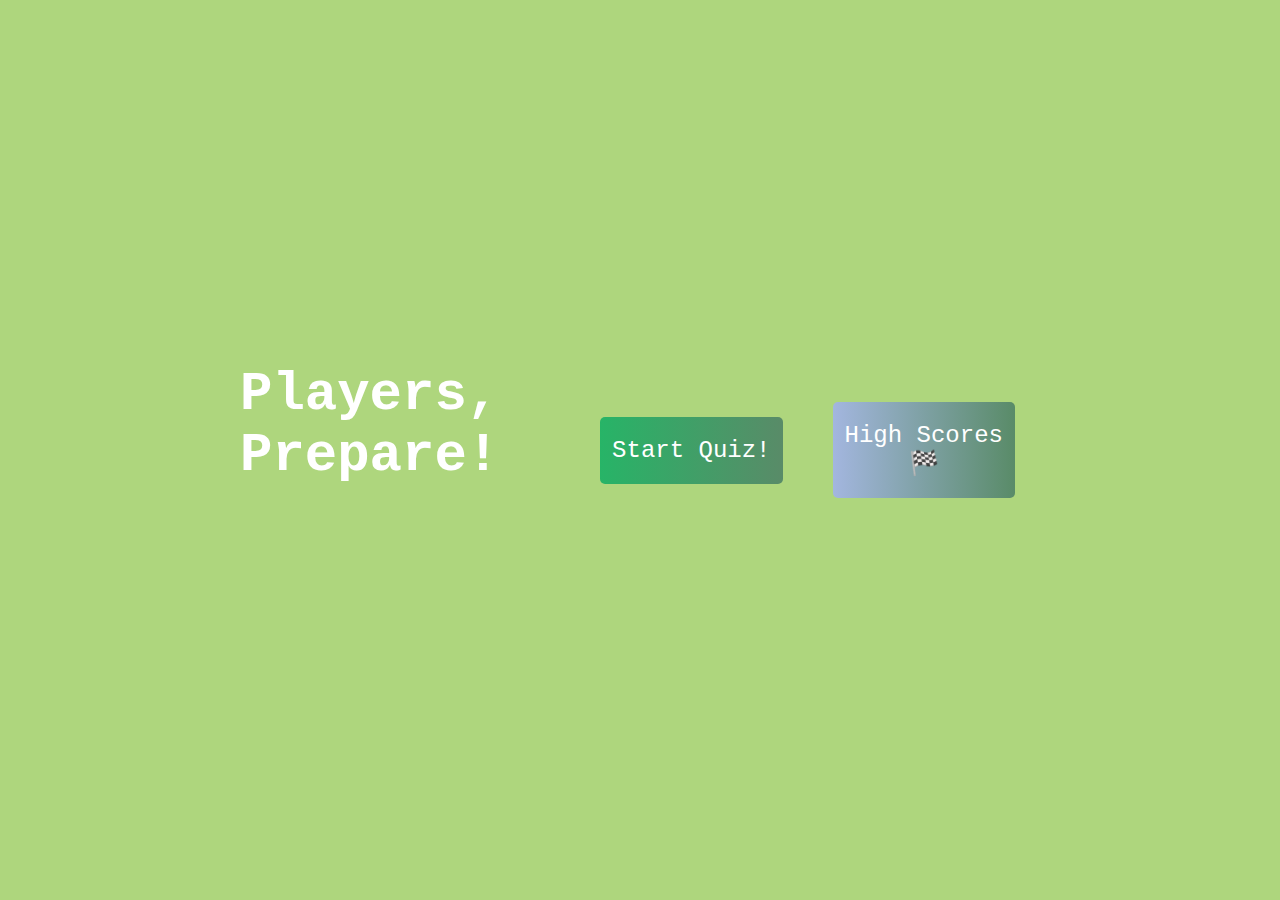
<file: index.html>
<!DOCTYPE html>
<html lang="en">
<head>
    <meta charset="UTF-8">
    <meta http-equiv="X-UA-Compatible" content="IE=edge">
    <meta name="viewport" content="width=device-width, initial-scale=1.0">
    <title>Coding Quiz!</title>
    <link rel="stylesheet" href="./assets/style.css">
</head>

<body>
    <div class="container">
        <div id="home" class="flex-column flex-center"></div>
            <h1>Players, Prepare!</h1>

            <a href="./game.html" class="btn">Start Quiz!</a>
            <a href="/highscores.html" id="highscore-btn"class="btn">High Scores 🏁</a>
        </div>
    </div>

</body>
</html>
</file>
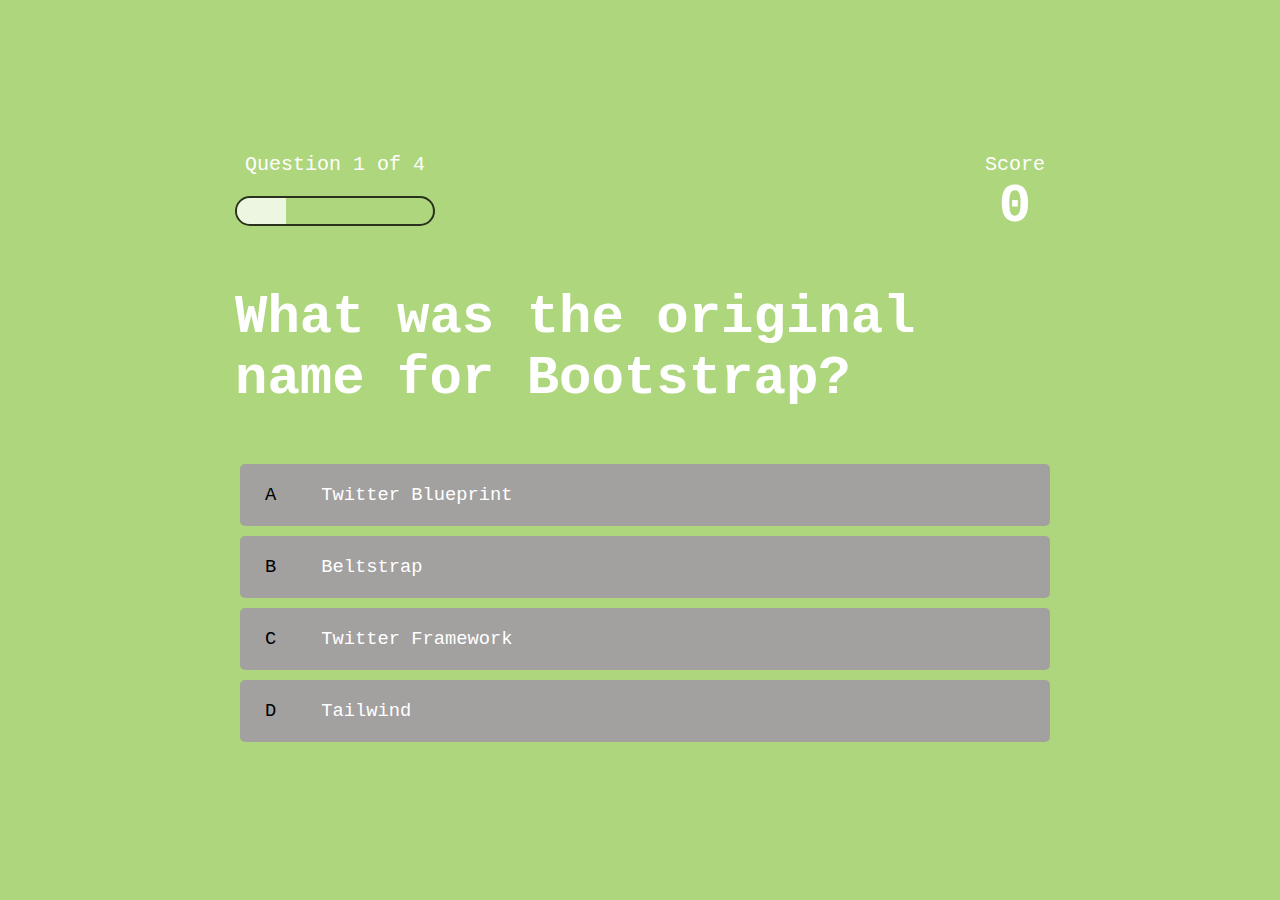
<file: game.html>
<!DOCTYPE html>
<html lang="en">
<head>
    <meta charset="UTF-8">
    <meta http-equiv="X-UA-Compatible" content="IE=edge">
    <meta name="viewport" content="width=device-width, initial-scale=1.0">
    <title>Quiz Started!</title>
    <link rel="stylesheet" href="./assets/style.css">
    <link rel="stylesheet" href="./assets/quiz.css">
</head>
<body>
    <div class="container">
        <div id="game" class="justify-center flex-column">
            <div id="hud">
                <div class="hud-item">
                    <p id="progressText" class="hud-prefix">
                        Question
                    </p>
                    <div id="progressBar">
                        <div id="progressBarFull"></div>
                    </div>
                </div>
                <div class="hud-item">
                    <p class="hud-prefix">
                        Score
                    </p>
                    <h1 class="hud-main-text" id="score">0</h1>
                </div>
            </div>
            <h1 id="question">What is the answer to this question?</h1>
            <div class="choice-container">
                <p class="choice-prefix">A</p>
                <p class="choice-text" data-number="1">Choice</p>
            </div>

            <div class="choice-container">
                <p class="choice-prefix">B</p>
                <p class="choice-text" data-number="2">Choice</p>
            </div>
            
            <div class="choice-container">
                <p class="choice-prefix">C</p>
                <p class="choice-text" data-number="3">Choice</p>
            </div>

            <div class="choice-container">
                <p class="choice-prefix">D</p>
                <p class="choice-text" data-number="4">Choice</p>
            </div>


        </div>
    </div>

    <script src="script.js"></script>
    
</body>
</html>
</file>
<file: assets/style.css>
:root {
    background-color: rgb(174, 214, 125);
}

* {
    box-sizing: border-box;
    margin: 0;
    padding: 0;
    font-size: 62.5%;
    font-family: 'Courier New', Courier, monospace;
}

h1 {
    font-size: 5.4rem;
    color: white;
    margin-bottom: 5rem;
}

h2 {
    font-size: 4.2rem;
    margin-bottom: 4rem;
}

.container {
        width:100vw;
        height:100vh;
        display: flex;
        justify-content:center;
        align-items:center;
        max-width: 80rem;
        margin: 0 auto;
}

.flex-column {
        display:flex;
        flex-direction: column; 
}

.flex-center {
        justify-content: center;
        align-items: center;
}

.text-center {
        text-align:center;
}

.hidden {
    display:none;
}

.btn {
    font-size: 2.4rem;
    padding: 2rem 0;
    width:30rem;
    text-align:center;
    margin: 2.5rem;
    text-decoration: none;
    color: rgb(255, 255, 255);
    background: linear-gradient(90deg, rgb(39, 180, 103) 0%, rgb(89, 139, 104) 100%);
    border-radius: 5px;
    }

    .btn:hover {
            cursor: pointer;
            box-shadow: 0 0 0.2rem 0.4rem rgb(255, 255, 255);
            transform: scale(1.3);

    }

    .btn[disabled]:hover {
        cursor: not-allowed;
        box-shadow: none;
        transform:none;
    }

    #highscore-btn {
        background: linear-gradient(90deg, rgb(163, 182, 223) 0%, rgb(89,139,104) 100%);
    }
</file>
<file: assets/quiz.css>
body {
    color: rgb(255, 255, 255);
}

.choice-container {
    display:flex;
    margin: 0.5rem;
    width:100%;
    border-radius: 5px;
    font-size: 3rem;
    background: rgb(163, 160, 160);
    min-width: 80rem;
}

.choice-container:hover {
    cursor:pointer;
    transform: scale(1.03);
}

.choice-prefix {
    padding: 2rem 2.5rem;
    color:rgb(0, 0, 0);
}

.choice-text {
    padding: 2rem;
    width: 100%;
}

.correct {
    background: rgba(0, 252, 55, 0.767);
}

.incorrect {
    background: rgba(248, 36, 36, 0.767);
}

@media screen and (max-width: 768px) {
    .choice-container {
        min-width:40rem;
    }
}

#hud {
    display:flex;
    justify-content: space-between;
}

.hud-prefix {
    text-align:center;
    font-size: 2rem;
}

.hud-main-text {
    text-align: center;
}

#progressBar {
    width: 20rem;
    height: 3rem;
    border: 0.2rem solid rgba(0, 0, 0, 0.767);
    margin-top: 2rem;
    border-radius: 50px;
    overflow:hidden;
}

#progressBarFull {
    height: 100%;
    background: rgba(255, 255, 255, 0.767);
    width: 0%;
}
</file>
